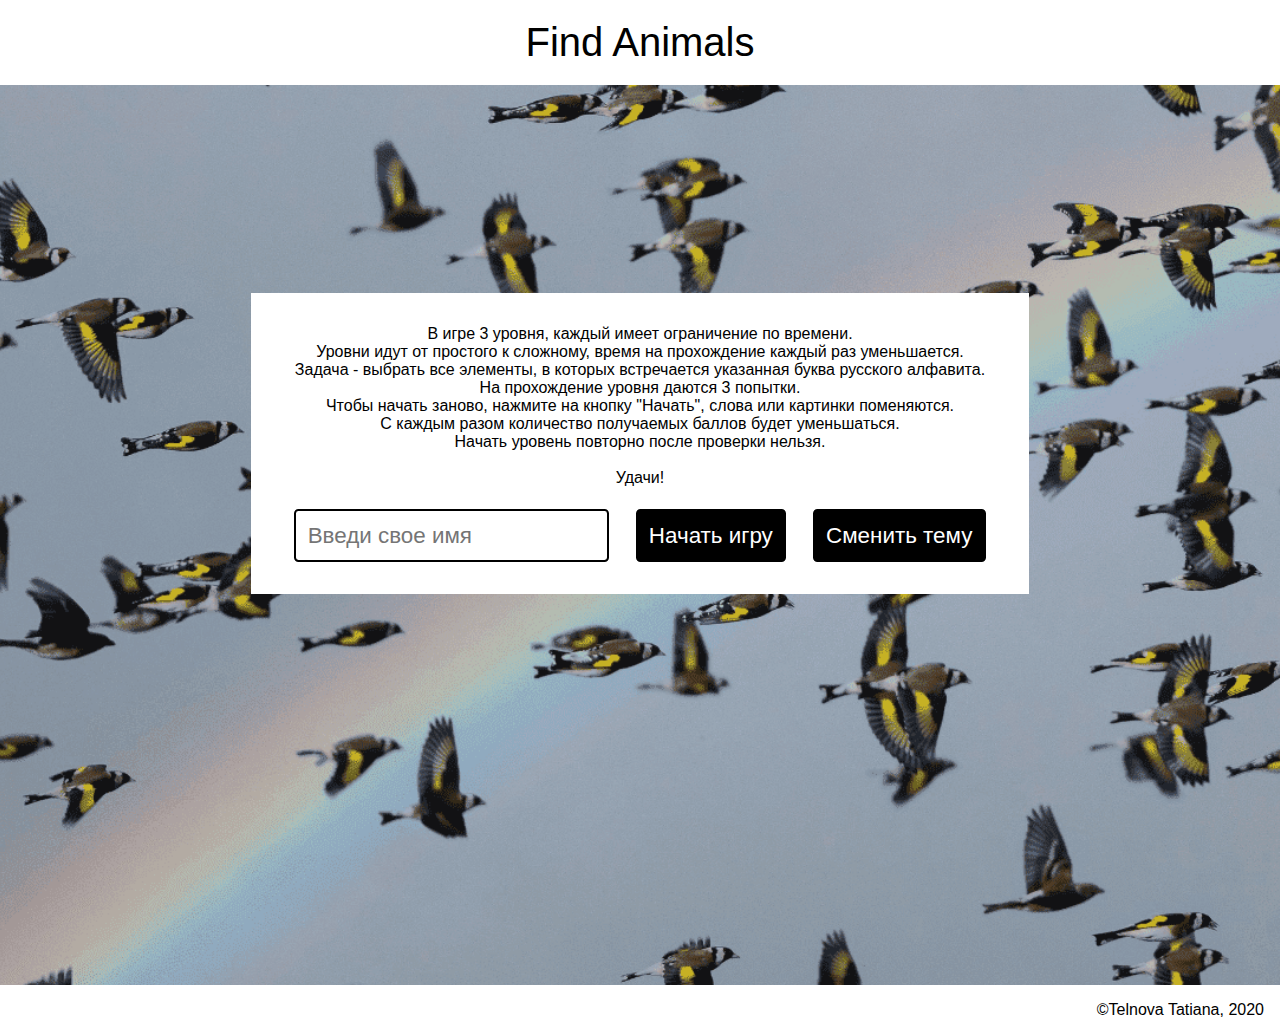
<file: find_animal_game/index.html>
<!DOCKTYPE html>
<html>

<head>
    <meta charset="utf-8">
    <title>Главная страница</title>
    <link rel='stylesheet' href='styles/style.css'>
</head>

<body id="body">
    <nav>Find Animals</nav>
    <main id="main">
        <div id="content">
            <div id="rules">
                В игре 3 уровня, каждый имеет ограничение по времени.
                <br/>Уровни идут от простого к сложному, время на прохождение каждый раз уменьшается.
                <br/>Задача - выбрать все элементы, в которых встречается указанная буква русского алфавита.
                <br/>На прохождение уровня даются 3 попытки.
                <br/>Чтобы начать заново, нажмите на кнопку "Начать", слова или картинки поменяются.
                <br/>С каждым разом количество получаемых баллов будет уменьшаться.
                <br/>Начать уровень повторно после проверки нельзя.
                <br/>
                <br/>Удачи!
                <br/>
                <input type="text" class="text" placeholder="Введи свое имя" id="name">
                <button id="start" onclick="startGame()">Начать игру</button>
                <button id="start" onclick="changeStyle()">Сменить тему</button>
            </div>
        </div>
    </main>
    <footer>©Telnova Tatiana, 2020</footer>
    <script src="changestyle.js"></script>
</body>

</html>
</file>
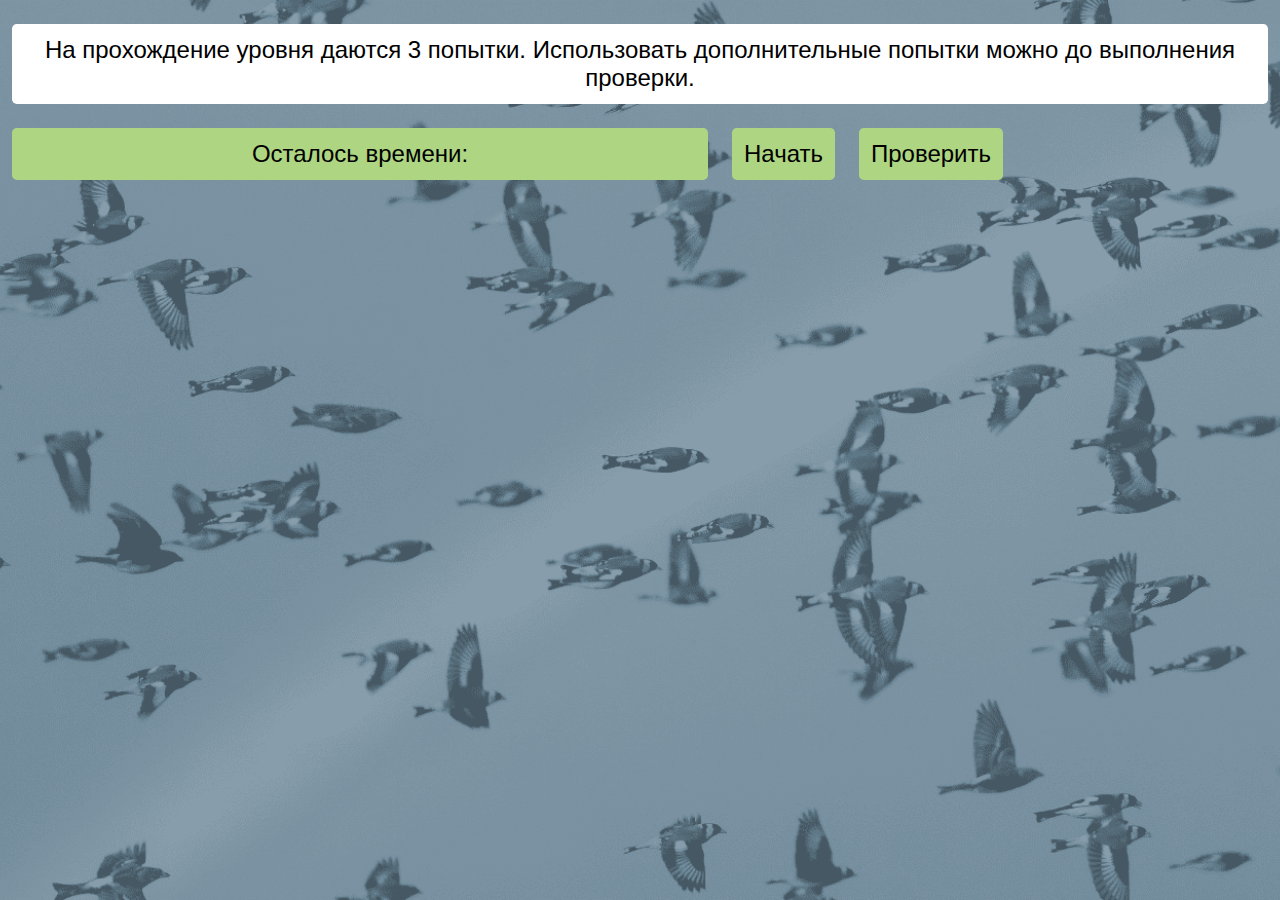
<file: find_animal_game/page1.html>
<!DOCKTYPE html>
<html>

<head>
    <meta charset="utf-8">
    <title>Уровень 1</title>
    <link rel='stylesheet' href='styles/generalstyle.css'>
    <link rel='stylesheet' href='styles/clockstyle.css'>
    <link rel='stylesheet' href='styles/p1style.css'>
    <script src="p1js/text.js"></script>
</head>

<body id="body">
    <div id="top-exercise">
        На прохождение уровня даются 3 попытки. Использовать дополнительные попытки можно до выполнения проверки.
    </div>
    <div id="button-box">
        <div id="time">
            <a>Осталось времени:
            <span id="timer"></span>
            </a>
        </div>
        <button onclick="showWords()">Начать</button>
        <button onclick="checkWords()">Проверить</button>
    </div>
    <div id="container">
        <div id="exercise">Перед вами 12 слов
            <br/>Найдите все, в которых есть буква
            <br/><span id="symbol"></span>
        </div>
        <div id="box"></div>
    </div>
    <script src="p1js/showtext.js"></script>
    <script src="p1js/choosetext.js"></script>
</body>

</html>
</file>
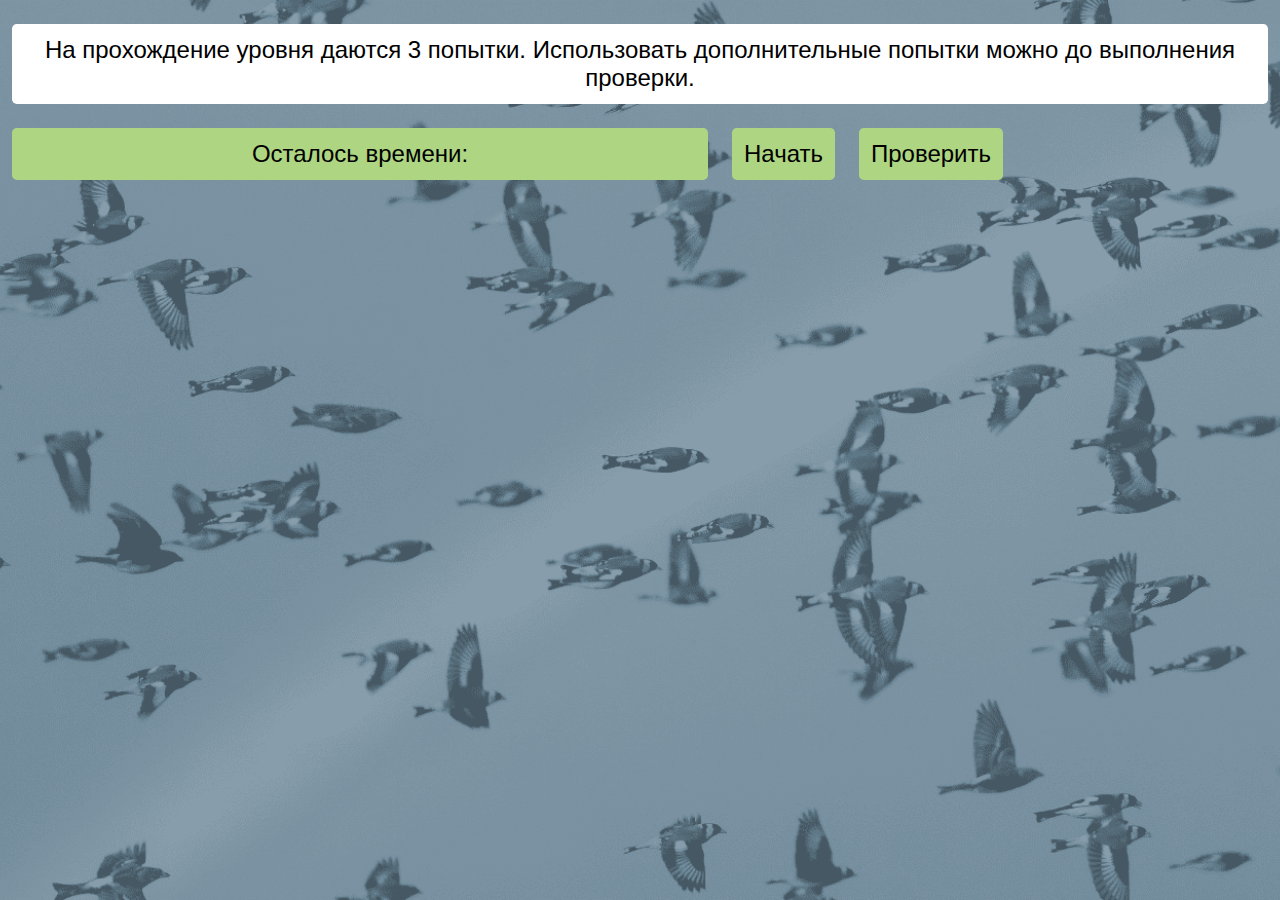
<file: find_animal_game/page2.html>
<!DOCKTYPE html>
<html>

<head>
    <meta charset="utf-8">
    <title>Уровень 2</title>
    <link rel='stylesheet' href='styles/clockstyle.css'>
    <link rel='stylesheet' href='styles/generalstyle.css'>
    <link rel='stylesheet' href='styles/p1style.css'>
    <script src="p1js/text.js"></script>
</head>

<body id="body">
    <div id="top-exercise">
        На прохождение уровня даются 3 попытки. Использовать дополнительные попытки можно до выполнения проверки.
    </div>
    <div id="button-box">
        <div id="time">
            <a>Осталось времени:
            <span id="timer"></span>
            </a>
        </div>
        <button onclick="showWords()">Начать</button>
        <button onclick="checkWords()">Проверить</button>
    </div>
    <div id="container">
        <div id="exercise">Перед вами 12 слов. Найдите все, в которых буква
            <br/><span id="symbol"></span> стоит на
            <span id="symbol-num"></span> месте
        </div>
        <div id="box"></div>
    </div>
    <script src="p2js/showwords.js"></script>
    <script src="p1js/choosetext.js"></script>
</body>

</html>
</file>
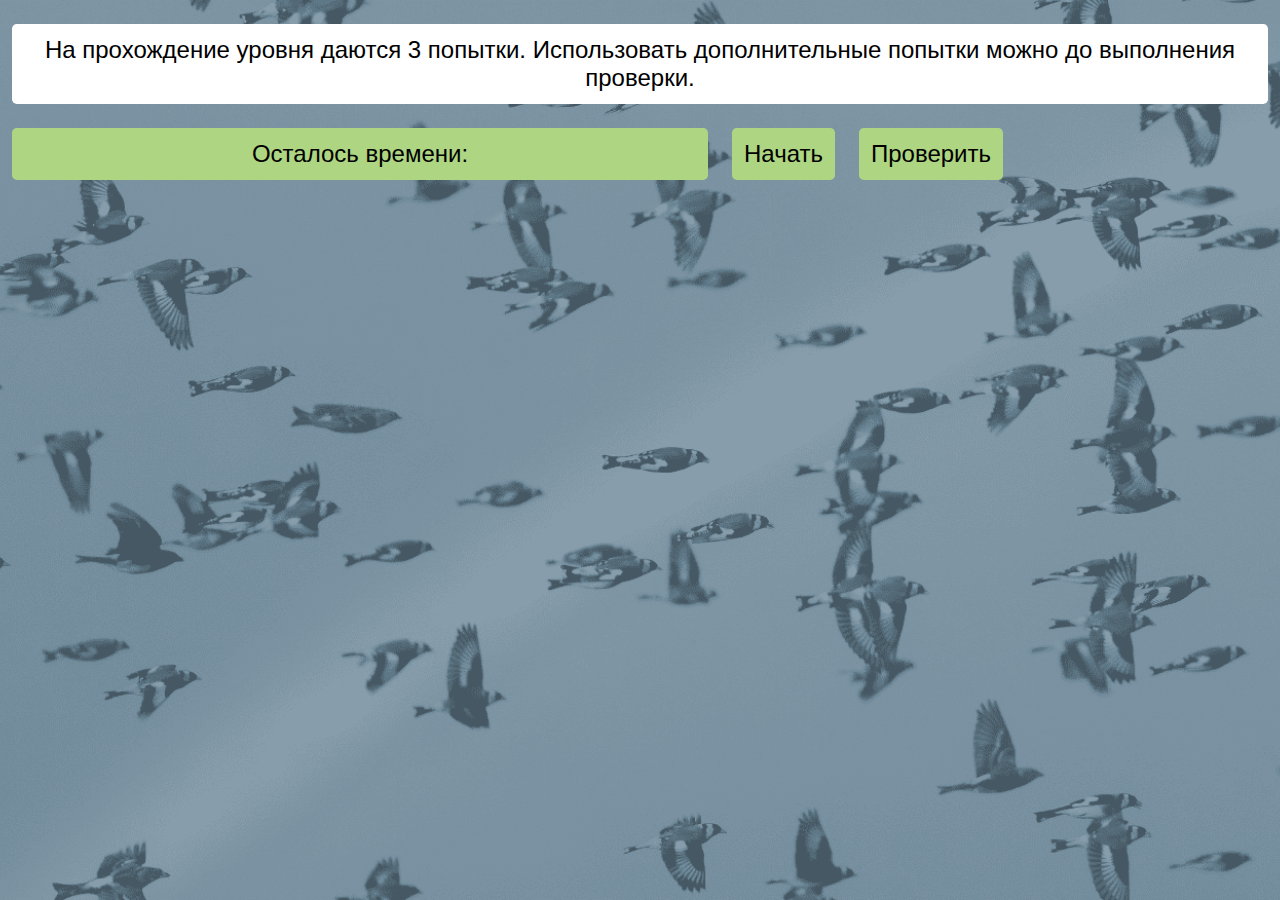
<file: find_animal_game/page3.html>
<!DOCKTYPE html>
<html>

<head>
    <meta charset="utf-8">
    <title>Уровень 3</title>
    <link rel='stylesheet' href='styles/clockstyle.css'>
    <link rel='stylesheet' href='styles/generalstyle.css'>
    <link rel='stylesheet' href='styles/p3style.css'>
    <script src="p3js/imgplustext.js"></script>
</head>

<body id="body">
    <div id="top-exercise">
        На прохождение уровня даются 3 попытки. Использовать дополнительные попытки можно до выполнения проверки.
    </div>
    <div id="button-box">
        <div id="time">
            <a>Осталось времени:
            <span id="timer"></span>
            </a>
        </div>
        <button onclick="showImg()">Начать</button>
        <button onclick="checkWords()">Проверить</button>
    </div>
    <div id="container">
        <div id="exercise">Перед вами 9 картинок. Найдите все, в которых буква
            <br/><span id="symbol"></span> стоит на
            <span id="symbol-num"></span> месте
        </div>
        <div id="pictures-box"></div>
    </div>
    <script src="p3js/showimg.js"></script>
    <script src="p3js/chooseimg.js"></script>
</body>

</html>
</file>
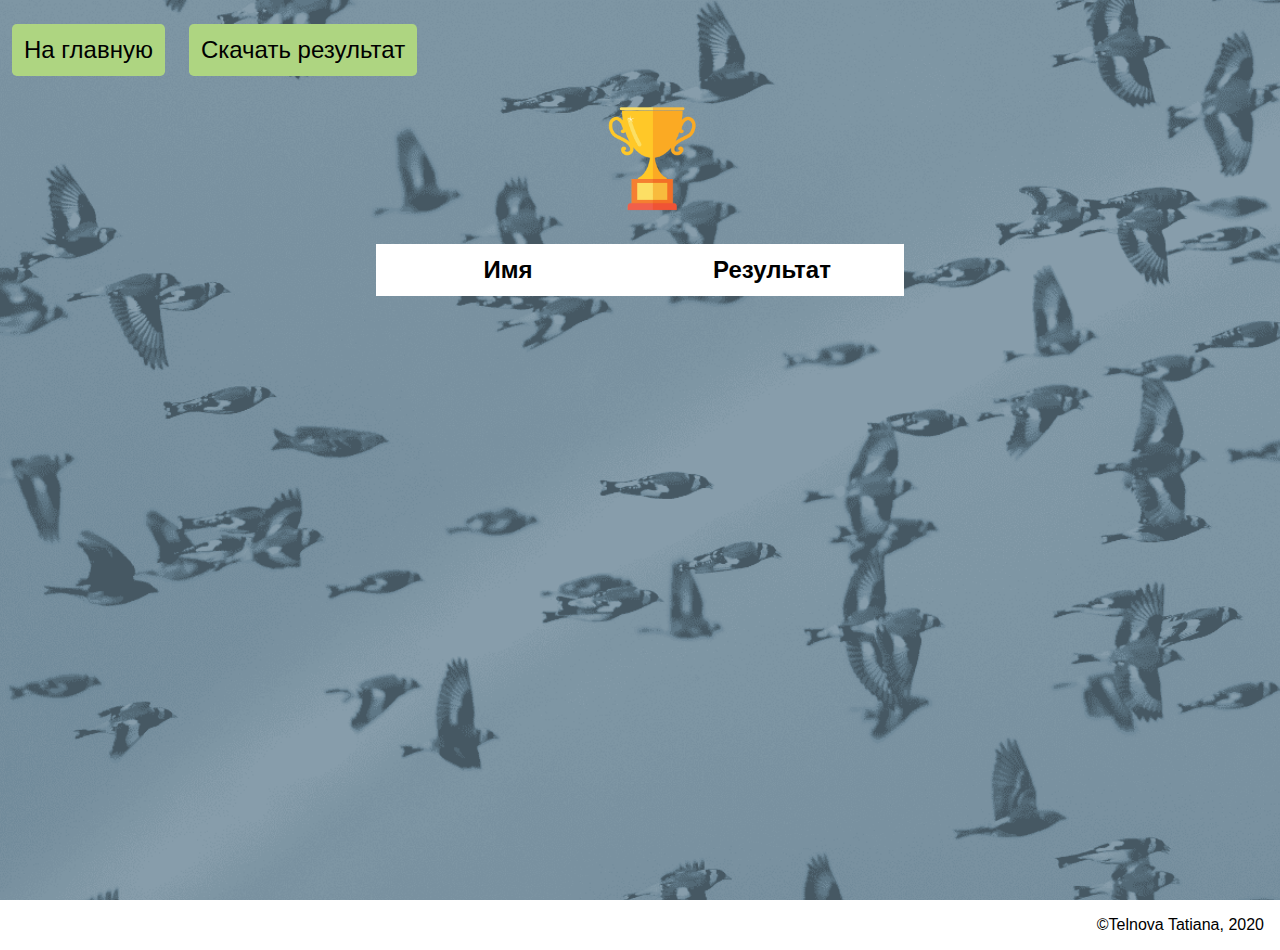
<file: find_animal_game/page4.html>
<!DOCKTYPE html>
<html>

<head>
    <meta charset="utf-8">
    <title>Результат</title>
    <link rel='stylesheet' href='styles/generalstyle.css'>
    <link rel='stylesheet' href='styles/stylelast.css'>
</head>

<body id="body">
    <main id="main">
        <div id="button-box">
            <button onclick="returnGame()">На главную</button>
            <button onclick="download()">Скачать результат</button>
        </div>
        <img src="картинки/win.png">
        <table id="firsttable">
            <tr>
                <th>Имя</th>
                <th>Результат</th>
            </tr>
        </table>
    </main>
    <footer>©Telnova Tatiana, 2020</footer>
    <script src="changestylelast.js"></script>
</body>

</html>
</file>
<file: find_animal_game/styles/style.css>
html,
body {
    margin: 0%;
    padding: 0%;
    font-family: Arial, Helvetica, sans-serif;
    background-size: cover;
    background-repeat: no-repeat;
    background-position: 50% 50%;
}

nav {
    text-align: center;
    font-size: 2.5em;
    background-color: #ffffff;
    padding: 0.5em;
}

main {
    width: 100%;
    height: 100%;
}

#content {
    display: flex;
    align-items: center;
    justify-content: center;
}

#rules {
    background-color: #ffffff;
    margin-top: 13em;
    text-align: center;
    font-size: 1em;
    padding: 2em;
}

.text {
    font-size: 1.4em;
    color: #000000;
    padding: 0.5em;
    margin: 1em 0.5em 0em;
    appearance: none;
    outline: 0;
    border: solid 0.1em #000000;
    border-radius: 0.2em;
}

footer {
    text-align: right;
    background-color: #ffffff;
    padding: 1em;
}

button {
    font-size: 1.4em;
    text-decoration: none;
    text-align: center;
    border: none;
    background-color: #000000;
    color: #ffffff;
    padding: 0.5em;
    margin: 1em 0.5em 0em;
    border-radius: 0.2em;
    border: solid 0.1em #000000;
}

button:hover {
    background-color: #808080;
    border-color: #808080;
}

button:focus,
button:active {
    outline: none;
}
</file>
<file: find_animal_game/styles/generalstyle.css>
html,
body {
    margin: 0%;
    padding: 0%;
    font-family: Arial, Helvetica, sans-serif;
    background-size: cover;
    background-repeat: no-repeat;
    background-position: 50% 50%;
}

main {
    width: 100%;
    min-height: 100%;
}

footer {
    text-align: right;
    background-color: #ffffff;
    padding: 1em;
}

#button-box {
    display: flex;
    flex-direction: row;
    justify-content: start;
    flex-wrap: wrap;
}

button {
    font-size: 1.5em;
    text-decoration: none;
    text-align: center;
    border: none;
    color: #000000;
    background-color: #aed581;
    padding: 0.5em;
    margin: 1em 0.5em 0em;
    border-radius: 0.2em;
}

button:hover {
    background-color: #8bc34a;
}

button:focus,
button:active {
    outline: none;
}
</file>
<file: find_animal_game/styles/clockstyle.css>
#time {
    display: flex;
    flex-direction: column;
    align-items: stretch;
    width: 45em;
}

#time a {
    font-size: 1.5em;
    text-align: center;
    background-color: #aed581;
    padding: 0.5em;
    margin: 1em 0.5em 0em;
    border-radius: 0.2em;
}
</file>
<file: find_animal_game/styles/p1style.css>
#container {
    opacity: 0;
}

#exercise,
#top-exercise {
    font-size: 1.5em;
    font-weight: normal;
    text-align: center;
    background-color: #ffffff;
    color: #000000;
    padding: 0.5em;
    border-radius: 0.2em;
}

#exercise {
    width: 20em;
    margin: 2em auto 1em;
}

#top-exercise {
    margin: 1em 0.5em 0em;
}

#symbol,
#symbol-num {
    font-size: 1.5em;
    font-weight: bold;
}

#box {
    display: flex;
    flex-direction: row;
    flex-wrap: wrap;
    justify-content: center;
}

.word {
    font-size: 1.5em;
    font-weight: bold;
    text-align: center;
    width: 7em;
    padding-top: 0.5em;
    padding-bottom: 0.5em;
    margin: 1em 3em;
    color: #000000;
    background-color: #ffffff;
}

.word:hover {
    animation: shake 1s ease;
    animation-iteration-count: 1;
}

@keyframes shake {
    25% {
        transform: translateX(0.3em);
    }
    50% {
        transform: translateX(-0.3em);
    }
    75% {
        transform: translateX(0.15em);
    }
    100% {
        transform: translateX(0);
    }
}
</file>
<file: find_animal_game/styles/p3style.css>
#container {
    opacity: 0;
    margin-bottom: 2em;
}

#exercise,
#top-exercise {
    font-size: 1.5em;
    font-weight: normal;
    text-align: center;
    background-color: #ffffff;
    color: #000000;
    padding: 0.5em;
    border-radius: 0.2em;
}

#exercise {
    width: 20em;
    margin: 2em auto 1em;
}

#top-exercise {
    margin: 1em 0.5em 0em;
}

#symbol,
#symbol-num {
    font-size: 1.5em;
    font-weight: bold;
}

#pictures-box {
    display: flex;
    flex-direction: row;
    flex-wrap: wrap;
    justify-content: center;
}

.pict {
    position: relative;
    width: 20em;
    height: 20em;
    background-size: cover;
    background-repeat: no-repeat;
    background-position: 50% 50%;
    margin: 1.5em;
    border: rgb(0, 0, 0, 0) 2em solid;
}

.pict:hover {
    animation: shake 1s ease;
    animation-iteration-count: 1;
}

@keyframes shake {
    25% {
        transform: translateX(0.5em);
    }
    50% {
        transform: translateX(-0.5em);
    }
    75% {
        transform: translateX(0.25em);
    }
    100% {
        transform: translateX(0);
    }
}
</file>
<file: find_animal_game/styles/stylelast.css>
img {
    display: block;
    width: 12em;
    margin: 1em auto;
}

table {
    font-size: 1.5em;
    border-collapse: collapse;
    margin: 1em auto 2em;
    background-color: #ffffff;
}

th,
td {
    min-width: 10em;
}

tr,
th,
td {
    padding: 0.5em;
}

.class1 {
    background-color: #cccccc;
}
</file>
